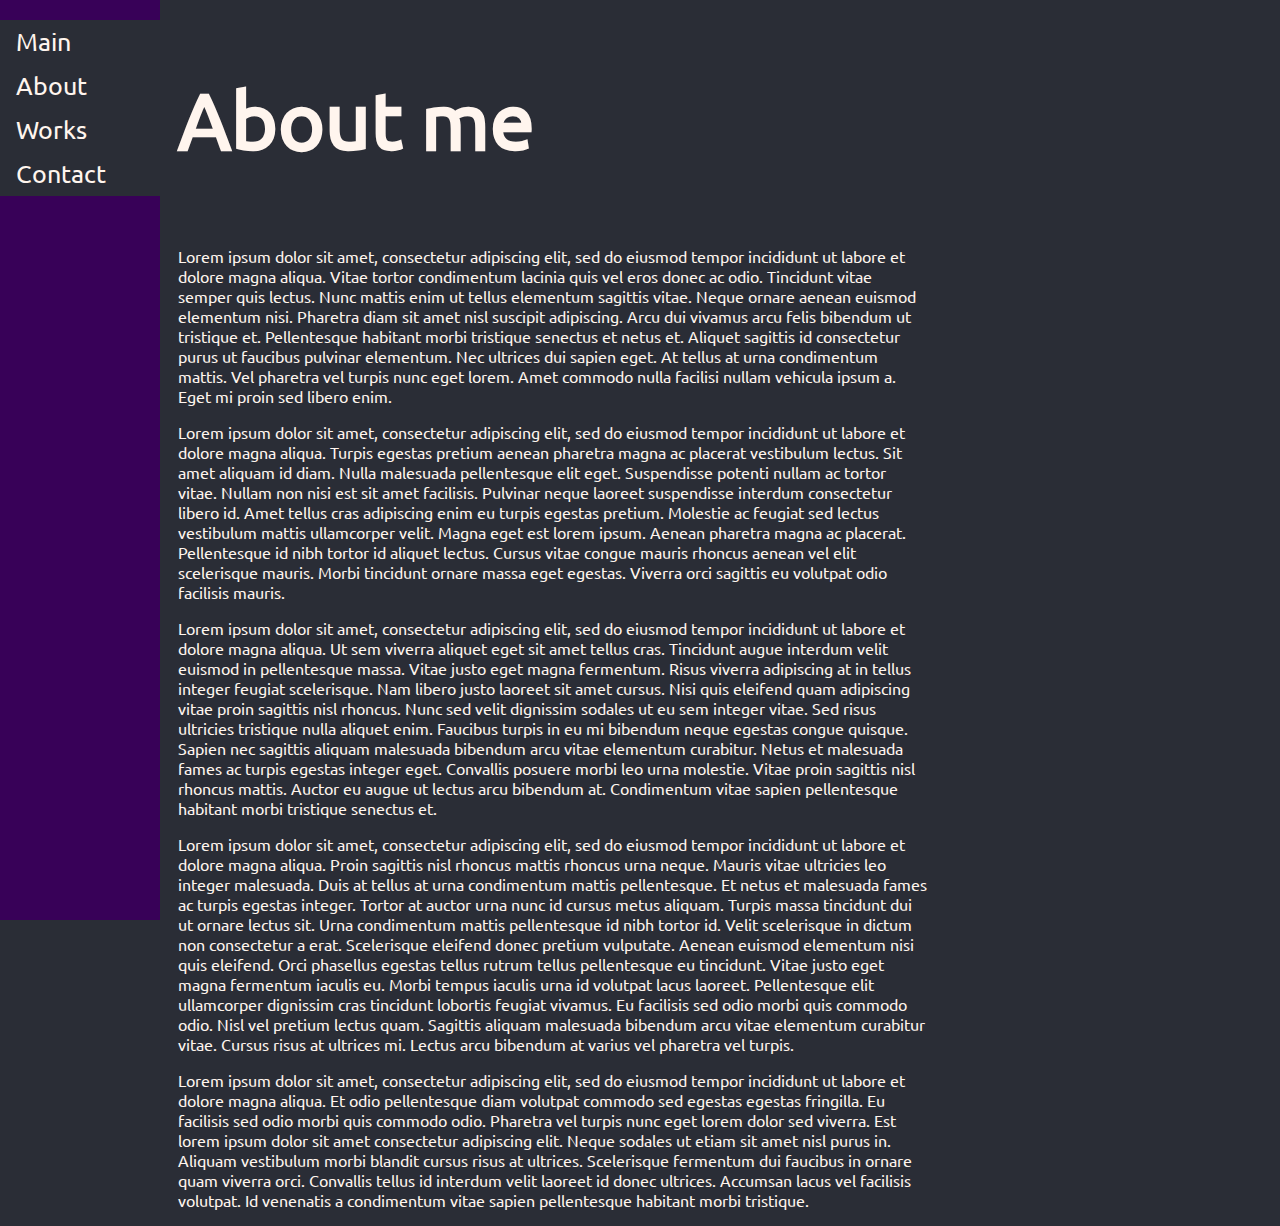
<file: index.html>
<head>
    <link rel="stylesheet" href="style.css" />
    <title>About me</title>
</head>

<body>
    <div>
    <div class="sidenav">
        <a href="#">Main</a>
        <a href="index.html">About</a>
        <a href="#">Works</a>
        <a href="#">Contact</a>
    </div>

    <div class="main-header">
        <h1 >About me</h1>
    </div>
    <div class="main">
        <p>Lorem ipsum dolor sit amet, consectetur adipiscing elit, sed do eiusmod tempor incididunt ut labore et dolore magna aliqua. Vitae tortor condimentum lacinia quis vel eros donec ac odio. Tincidunt vitae semper quis lectus. Nunc mattis enim ut tellus elementum sagittis vitae. Neque ornare aenean euismod elementum nisi. Pharetra diam sit amet nisl suscipit adipiscing. Arcu dui vivamus arcu felis bibendum ut tristique et. Pellentesque habitant morbi tristique senectus et netus et. Aliquet sagittis id consectetur purus ut faucibus pulvinar elementum. Nec ultrices dui sapien eget. At tellus at urna condimentum mattis. Vel pharetra vel turpis nunc eget lorem. Amet commodo nulla facilisi nullam vehicula ipsum a. Eget mi proin sed libero enim.</p> 
        <p>Lorem ipsum dolor sit amet, consectetur adipiscing elit, sed do eiusmod tempor incididunt ut labore et dolore magna aliqua. Turpis egestas pretium aenean pharetra magna ac placerat vestibulum lectus. Sit amet aliquam id diam. Nulla malesuada pellentesque elit eget. Suspendisse potenti nullam ac tortor vitae. Nullam non nisi est sit amet facilisis. Pulvinar neque laoreet suspendisse interdum consectetur libero id. Amet tellus cras adipiscing enim eu turpis egestas pretium. Molestie ac feugiat sed lectus vestibulum mattis ullamcorper velit. Magna eget est lorem ipsum. Aenean pharetra magna ac placerat. Pellentesque id nibh tortor id aliquet lectus. Cursus vitae congue mauris rhoncus aenean vel elit scelerisque mauris. Morbi tincidunt ornare massa eget egestas. Viverra orci sagittis eu volutpat odio facilisis mauris.</p> 
        <p>Lorem ipsum dolor sit amet, consectetur adipiscing elit, sed do eiusmod tempor incididunt ut labore et dolore magna aliqua. Ut sem viverra aliquet eget sit amet tellus cras. Tincidunt augue interdum velit euismod in pellentesque massa. Vitae justo eget magna fermentum. Risus viverra adipiscing at in tellus integer feugiat scelerisque. Nam libero justo laoreet sit amet cursus. Nisi quis eleifend quam adipiscing vitae proin sagittis nisl rhoncus. Nunc sed velit dignissim sodales ut eu sem integer vitae. Sed risus ultricies tristique nulla aliquet enim. Faucibus turpis in eu mi bibendum neque egestas congue quisque. Sapien nec sagittis aliquam malesuada bibendum arcu vitae elementum curabitur. Netus et malesuada fames ac turpis egestas integer eget. Convallis posuere morbi leo urna molestie. Vitae proin sagittis nisl rhoncus mattis. Auctor eu augue ut lectus arcu bibendum at. Condimentum vitae sapien pellentesque habitant morbi tristique senectus et.</p> 
        <p>Lorem ipsum dolor sit amet, consectetur adipiscing elit, sed do eiusmod tempor incididunt ut labore et dolore magna aliqua. Proin sagittis nisl rhoncus mattis rhoncus urna neque. Mauris vitae ultricies leo integer malesuada. Duis at tellus at urna condimentum mattis pellentesque. Et netus et malesuada fames ac turpis egestas integer. Tortor at auctor urna nunc id cursus metus aliquam. Turpis massa tincidunt dui ut ornare lectus sit. Urna condimentum mattis pellentesque id nibh tortor id. Velit scelerisque in dictum non consectetur a erat. Scelerisque eleifend donec pretium vulputate. Aenean euismod elementum nisi quis eleifend. Orci phasellus egestas tellus rutrum tellus pellentesque eu tincidunt. Vitae justo eget magna fermentum iaculis eu. Morbi tempus iaculis urna id volutpat lacus laoreet. Pellentesque elit ullamcorper dignissim cras tincidunt lobortis feugiat vivamus. Eu facilisis sed odio morbi quis commodo odio. Nisl vel pretium lectus quam. Sagittis aliquam malesuada bibendum arcu vitae elementum curabitur vitae. Cursus risus at ultrices mi. Lectus arcu bibendum at varius vel pharetra vel turpis.</p> 
        <p>Lorem ipsum dolor sit amet, consectetur adipiscing elit, sed do eiusmod tempor incididunt ut labore et dolore magna aliqua. Et odio pellentesque diam volutpat commodo sed egestas egestas fringilla. Eu facilisis sed odio morbi quis commodo odio. Pharetra vel turpis nunc eget lorem dolor sed viverra. Est lorem ipsum dolor sit amet consectetur adipiscing elit. Neque sodales ut etiam sit amet nisl purus in. Aliquam vestibulum morbi blandit cursus risus at ultrices. Scelerisque fermentum dui faucibus in ornare quam viverra orci. Convallis tellus id interdum velit laoreet id donec ultrices. Accumsan lacus vel facilisis volutpat. Id venenatis a condimentum vitae sapien pellentesque habitant morbi tristique.</p> 
    </div>
    </div>

</body>
</file>
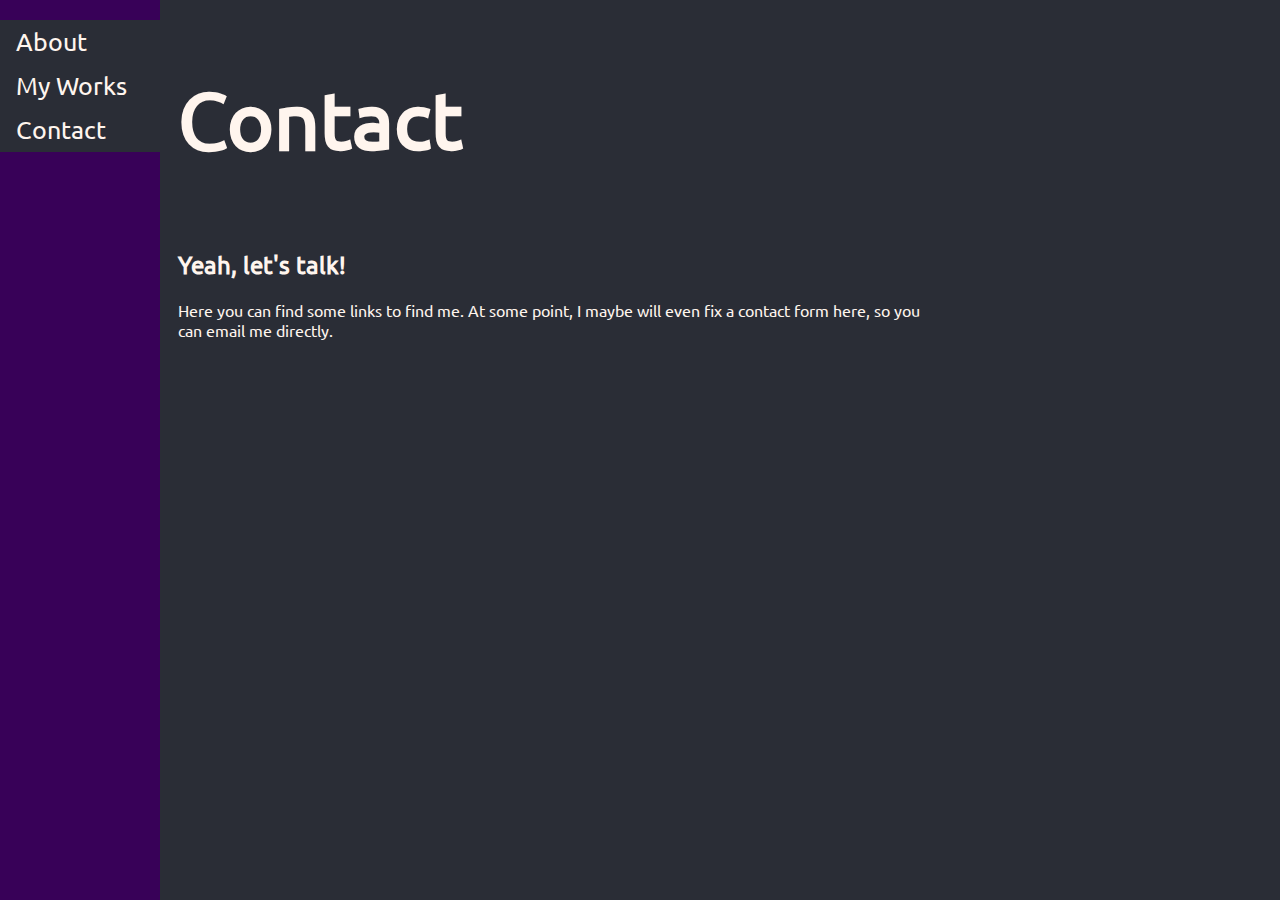
<file: contact.html>
<head>
    <link rel="stylesheet" href="style.css" />
    <title>Artūrs Umbraško</title>
</head>

<body>
    <div>
    <div class="sidenav">
    <!--        <a href="index.html">Main</a> Maybe, I'll need this extra page later.-->
        <a href="index.html">About</a>
        <a href="works.html">My Works</a>
        <a href="contact.html">Contact</a>
    </div>

    <div class="main-header">
        <h1 >Contact</h1>
    </div>
    <div class="main">
        <h2>Yeah, let's talk!</h2> 
        <p>Here you can find some links to find me. At some point, I maybe will even fix a contact form here, so you can email me directly.</p>
    </div>
    </div>

</body>
</file>
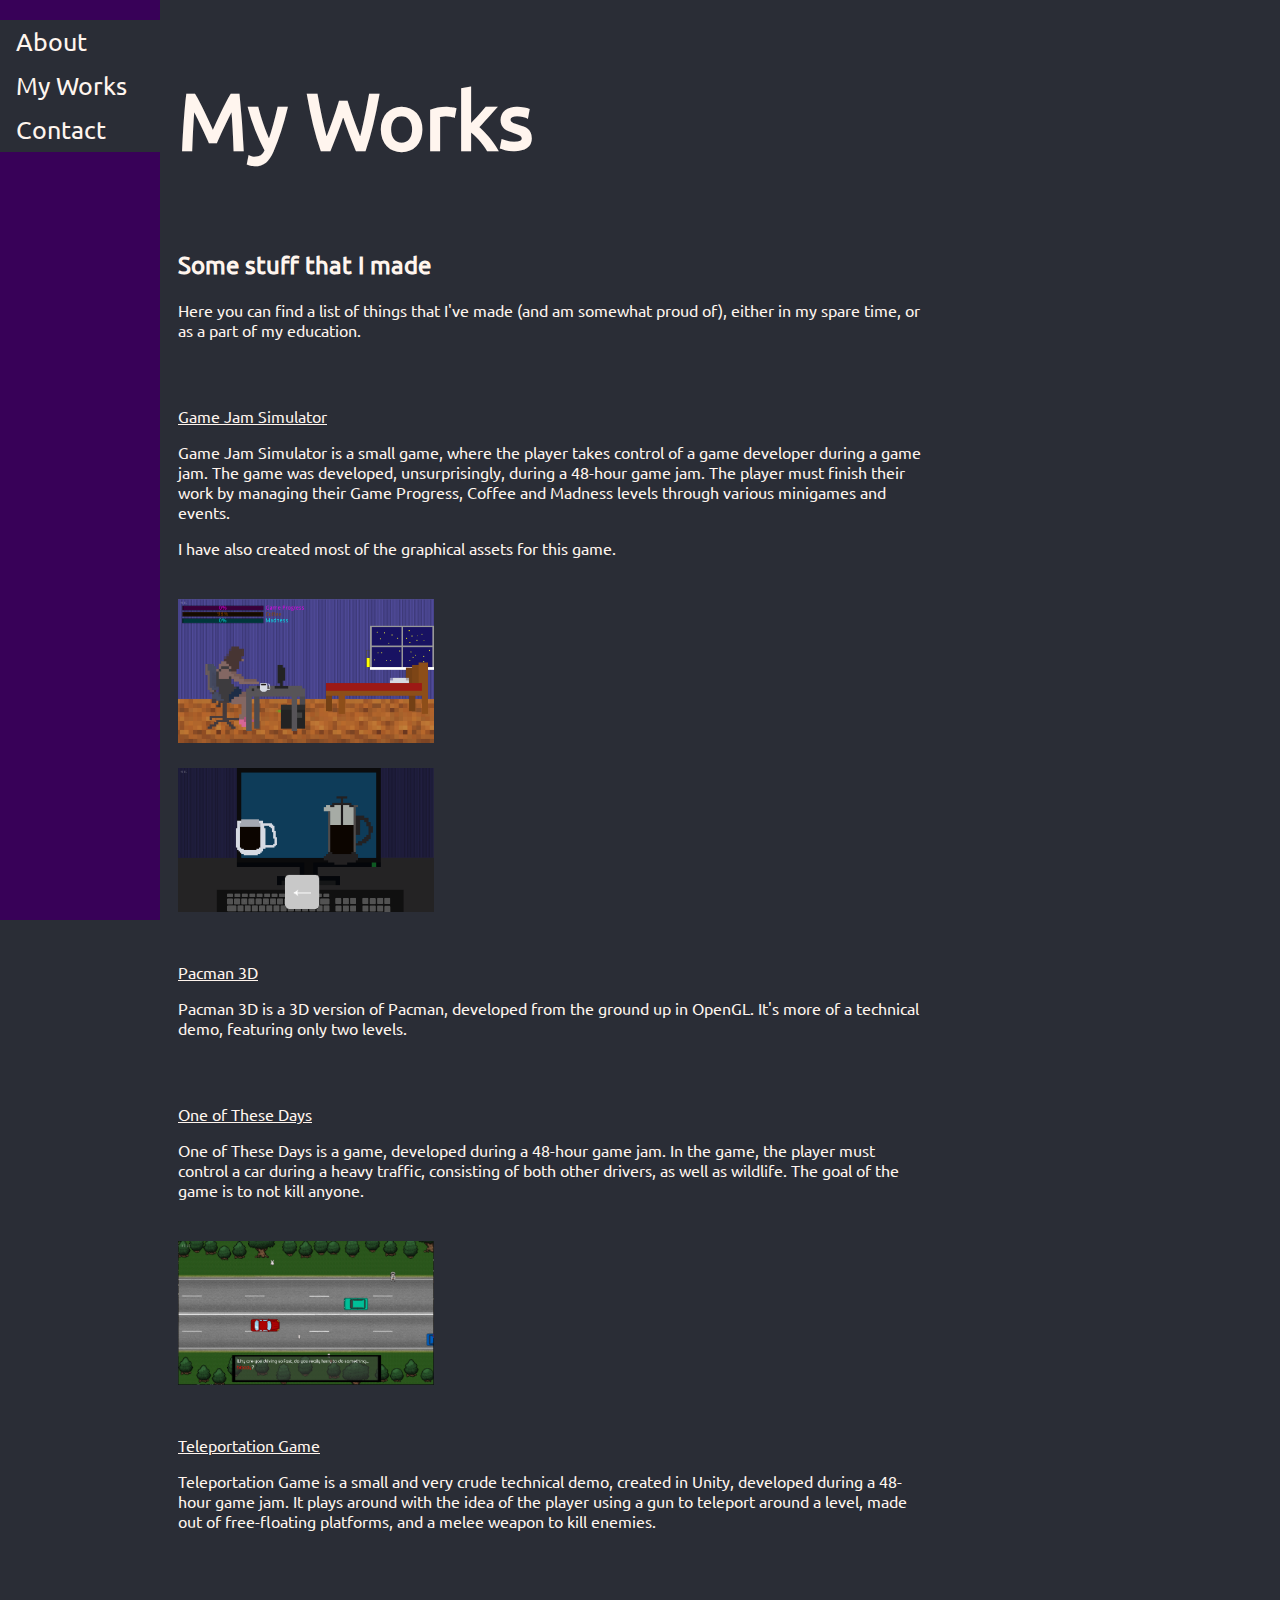
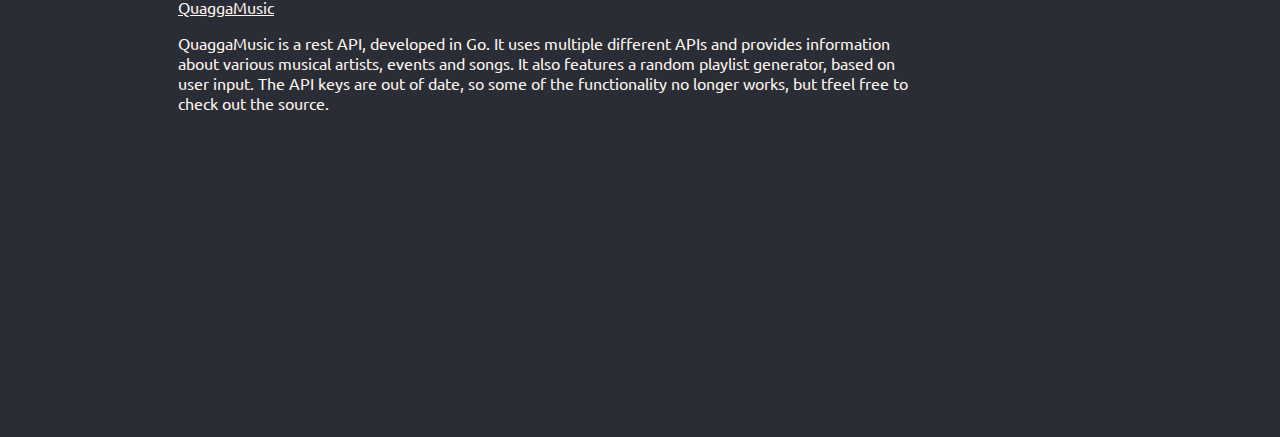
<file: works.html>
<head>
    <link rel="stylesheet" href="style.css" />
    <title>Artūrs Umbraško</title>
</head>

<body>
    <div>
    <div class="sidenav">
    <!--        <a href="index.html">Main</a> Maybe, I'll need this extra page later.-->
        <a href="index.html">About</a>
        <a href="works.html">My Works</a>
        <a href="contact.html">Contact</a>
    </div>

    <div class="main-header">
        <h1 >My Works</h1>
    </div>
    <div class="main">
        <h2>Some stuff that I made</h2>
        <p>Here you can find a list of things that I've made (and am somewhat proud of), either in my spare time, or as a part of my education.<p>
        <div class="work">
            <a href="https://nightanimal333.itch.io/game-jam-simulator">Game Jam Simulator</a> 
            <p>Game Jam Simulator is a small game, where the player takes control of a game developer during a game jam. The game was developed, unsurprisingly, during a 48-hour game jam. The player must finish their work by managing their Game Progress, Coffee and Madness levels through various minigames and events.</p>
            <p>I have also created most of the graphical assets for this game.</p>
            <img class="screenshot" src="assets/gamejam.png" alt="A screenshot of my game - Game Jam Simulator"></img>
            <img class="screenshot" src="assets/gamejam1.png" alt="A screenshot of my game - Game Jam Simulator"></img>
        </div>

        <div class="work">
            <a href="https://github.com/NightAnimal333/Pacman-3D">Pacman 3D</a> 
            <p>Pacman 3D is a 3D version of Pacman, developed from the ground up in OpenGL. It's more of a technical demo, featuring only two levels.</p>
        </div>

        <div class="work">
            <a href="https://github.com/NightAnimal333/roadkill-game">One of These Days</a> 
            <p>One of These Days is a game, developed during a 48-hour game jam. In the game, the player must control a car during a heavy traffic, consisting of both other drivers, as well as wildlife. The goal of the game is to not kill anyone.</p>
            <img class="screenshot" src="assets/days.png" alt="A screenshot of my game - One of These Days"></img>
        </div>

        <div class="work">
            <a href="https://github.com/NightAnimal333/Teleportation_Game">Teleportation Game</a> 
            <p>Teleportation Game is a small and very crude technical demo, created in Unity, developed during a 48-hour game jam. It plays around with the idea of the player using a gun to teleport around a level, made out of free-floating platforms, and a melee weapon to kill enemies.</p>
        </div>

        <div class="work" style="padding-bottom: 300px;">
            <a href="https://bitbucket.org/equusquaggaquagga/quaggamusic/src/master/">QuaggaMusic</a> 
            <p>QuaggaMusic is a rest API, developed in Go. It uses multiple different APIs and provides information about various musical artists, events and songs. It also features a random playlist generator, based on user input. The API keys are out of date, so some of the functionality no longer works, but tfeel free to check out the source.</p>
        </div>
    </div>
    </div>

</body>
</file>
<file: style.css>
@font-face {
    font-family: "Ubuntu-Medium";
    src: url('Ubuntu-Medium.ttf') format('truetype');
}

@font-face {
    font-family: "Ubuntu-Regular";
    src: url('Ubuntu-Regular.ttf') format('truetype');
}


* {
    font-family: "Ubuntu-Regular";
    background-color: rgb(42, 45, 54);
    color: seashell;
}

.main-header{
    font-family: Ubuntu-Medium;
    font-size: 250%;
    align-self: center;
    position: -webkit-sticky;
    position: sticky;
    padding: 10px;
    top: 0;
    margin-left: 160px; /* Same as the width of the sidebar */

}

/* Style page content */
.main {
        margin-left: 160px; /* Same as the width of the sidebar */
        padding: 0px 10px;
        inline-size: 750px;
    }


/* The sidebar menu */
.sidenav {
    height: 100%; /* Full-height: remove this if you want "auto" height */
    width: 160px; /* Set the width of the sidebar */
    position: fixed; /* Fixed Sidebar (stay in place on scroll) */
    z-index: 1; /* Stay on top */
    top: 0; /* Stay at the top */
    left: 0;
    background-color: rgb(56, 1, 88); /* Black */
    overflow-x: hidden; /* Disable horizontal scroll */
    padding-top: 20px;
  }
  
  /* The navigation menu links */
  .sidenav a {
    padding: 6px 8px 6px 16px;
    text-decoration: none;
    font-size: 25px;
    color: seashell;
    display: block;
  }
    
  /* When you mouse over the navigation links, change their color */
  .sidenav a:hover {
    color: gray;
  }
  

  
  /* On smaller screens, where height is less than 450px, change the style of the sidebar (less padding and a smaller font size) */
  @media screen and (max-height: 450px) {
    .sidenav {padding-top: 15px;}
    .sidenav a {font-size: 18px;}
  }

  /* The sidebar menu */
.indexnav {
    height: 100%; /* Full-height: remove this if you want "auto" height */
    width: 160px; /* Set the width of the sidebar */
    position: fixed; /* Fixed Sidebar (stay in place on scroll) */
    z-index: 1; /* Stay on top */
    top: 100px; /* Stay at the top */
    left: 0;
    background-color: rgb(44, 77, 173); /* Black */
    overflow-x: hidden; /* Disable horizontal scroll */
    padding-top: 20px;
  }
  
  /* The navigation menu links */
  .indexnav a {
    padding: 6px 8px 6px 16px;
    text-decoration: none;
    font-size: 25px;
    color: seashell;
    display: block;
  }
    
  /* When you mouse over the navigation links, change their color */
  .indexnav a:hover {
    color: gray;
  }
  
  .work{
    padding-top: 50px;
  }

  .screenshot{
    width: 256px;
    height: 144px;
    display: block;
    padding-top: 25px;
  }

  /* On smaller screens, where height is less than 450px, change the style of the sidebar (less padding and a smaller font size) */
  @media screen and (max-height: 450px) {
    .indexnav {padding-top: 15px;}
    .indexnav a {font-size: 18px;}
  }
</file>
